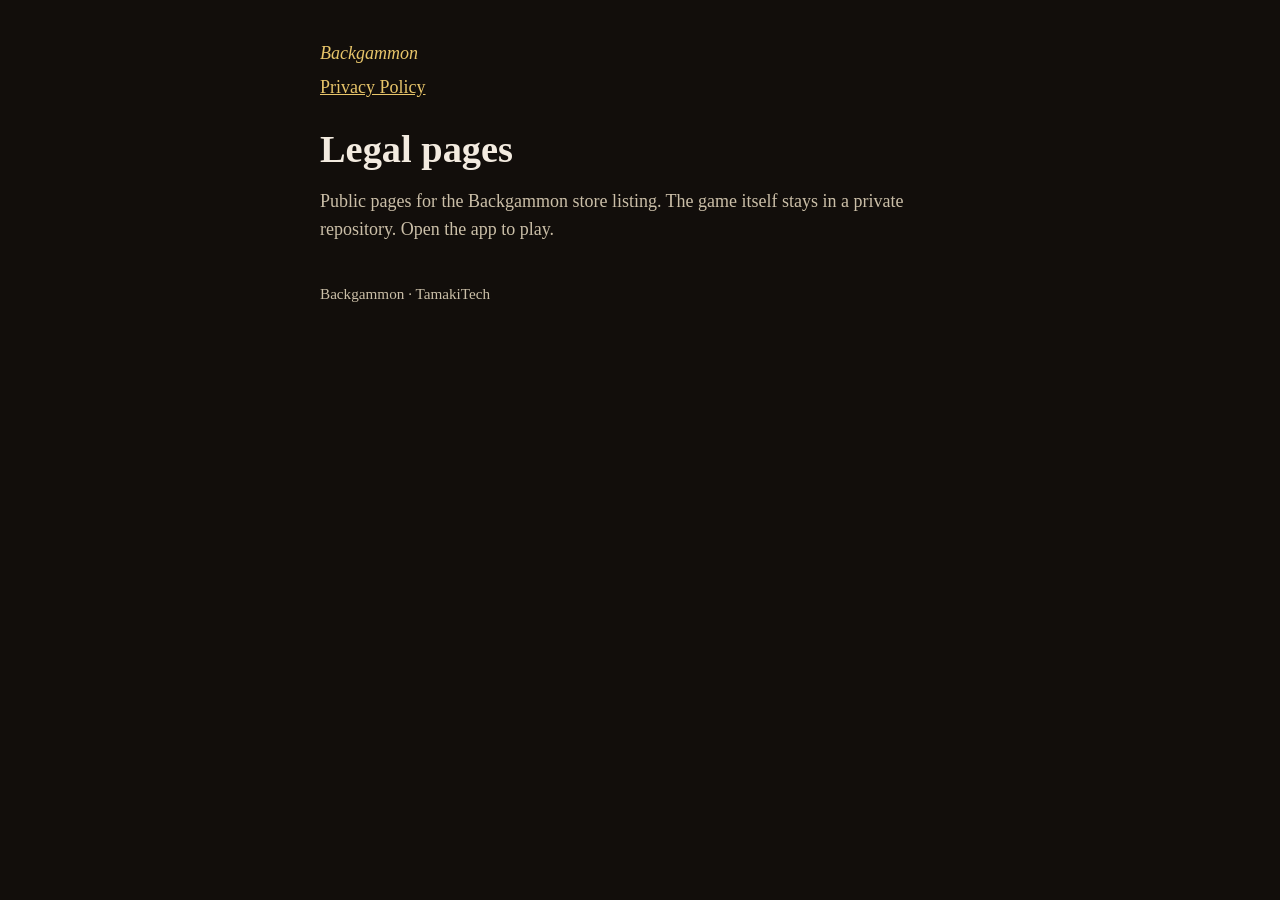
<file: index.html>
<!doctype html>
<html lang="en">
  <head>
    <meta charset="UTF-8" />
    <meta name="viewport" content="width=device-width, initial-scale=1" />
    <meta name="theme-color" content="#120e0b" />
    <title>Backgammon</title>
    <link rel="stylesheet" href="styles.css" />
  </head>
  <body>
    <main>
      <p class="brand">Backgammon</p>
      <nav>
        <a href="privacy.html">Privacy Policy</a>
      </nav>
      <h1>Legal pages</h1>
      <p>
        Public pages for the Backgammon store listing. The game itself stays in a private repository. Open the app
        to play.
      </p>
      <p class="footer">Backgammon · TamakiTech</p>
    </main>
  </body>
</html>
</file>
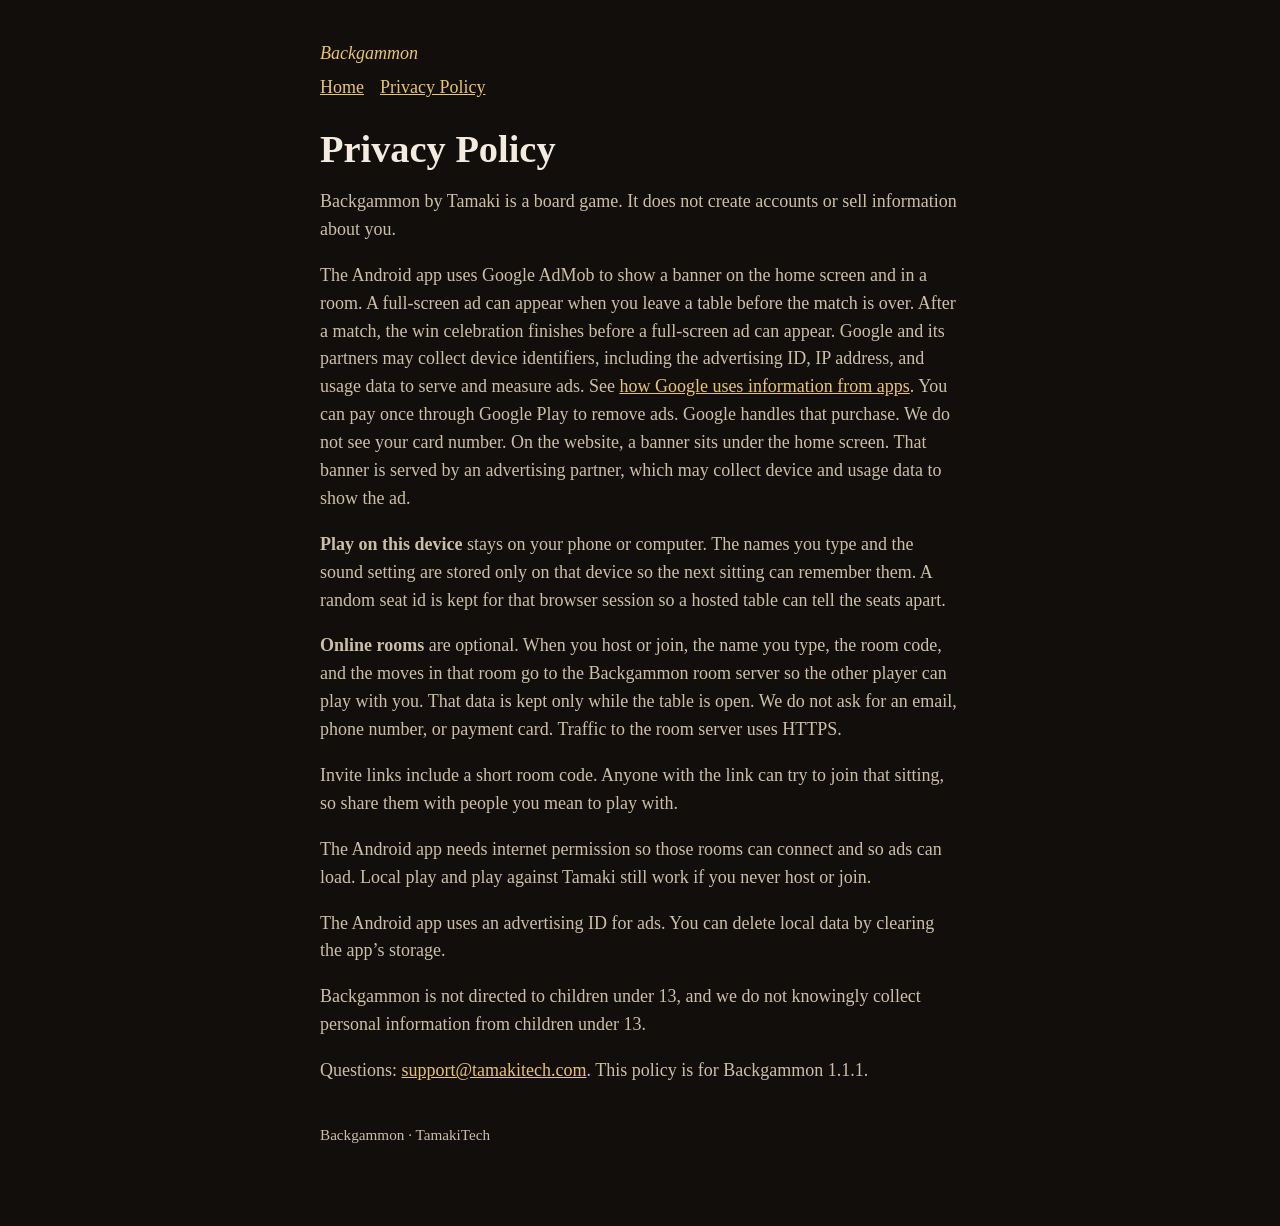
<file: privacy.html>
<!doctype html>
<html lang="en">
  <head>
    <meta charset="UTF-8" />
    <meta name="viewport" content="width=device-width, initial-scale=1" />
    <meta name="theme-color" content="#120e0b" />
    <title>Privacy Policy — Backgammon</title>
    <link rel="stylesheet" href="styles.css" />
  </head>
  <body>
    <main>
      <p class="brand">Backgammon</p>
      <nav>
        <a href="index.html">Home</a>
        <a href="privacy.html">Privacy Policy</a>
      </nav>
      <h1>Privacy Policy</h1>
      <p>Backgammon by Tamaki is a board game. It does not create accounts or sell information about you.</p>
      <p>
        The Android app uses Google AdMob to show a banner on the home screen and in a room. A full-screen ad can
        appear when you leave a table before the match is over. After a match, the win celebration finishes before
        a full-screen ad can appear. Google and its partners may collect device
        identifiers, including the advertising ID, IP address, and usage data to serve and measure ads. See
        <a href="https://policies.google.com/technologies/ads" rel="noopener noreferrer">how Google uses information from apps</a>.
        You can pay once through Google Play to remove ads. Google handles that purchase. We do not see your card
        number. On the website, a banner sits under the home screen. That banner is served by an advertising
        partner, which may collect device and usage data to show the ad.
      </p>
      <p>
        <strong>Play on this device</strong> stays on your phone or computer. The names you type and the sound
        setting are stored only on that device so the next sitting can remember them. A random seat id is kept for
        that browser session so a hosted table can tell the seats apart.
      </p>
      <p>
        <strong>Online rooms</strong> are optional. When you host or join, the name you type, the room code, and the
        moves in that room go to the Backgammon room server so the other player can play with you. That data is kept
        only while the table is open. We do not ask for an email, phone number, or payment card. Traffic to the room
        server uses HTTPS.
      </p>
      <p>
        Invite links include a short room code. Anyone with the link can try to join that sitting, so share them
        with people you mean to play with.
      </p>
      <p>
        The Android app needs internet permission so those rooms can connect and so ads can load. Local play and
        play against Tamaki still work if you never host or join.
      </p>
      <p>
        The Android app uses an advertising ID for ads. You can delete local data by clearing the app’s storage.
      </p>
      <p>
        Backgammon is not directed to children under 13, and we do not knowingly collect personal information from
        children under 13.
      </p>
      <p>Questions: <a href="mailto:support@tamakitech.com">support@tamakitech.com</a>. This policy is for Backgammon 1.1.1.</p>
      <p class="footer">Backgammon · TamakiTech</p>
    </main>
  </body>
</html>
</file>
<file: styles.css>
body {
  margin: 0;
  background: #120e0b;
  color: #f3ebe0;
  font: 18px/1.55 Georgia, "Times New Roman", serif;
}

main {
  max-width: 40rem;
  margin: 0 auto;
  padding: 2.5rem 1.4rem 4rem;
}

.brand {
  margin: 0 0 0.4rem;
  color: #e8c56a;
  font-family: Georgia, "Times New Roman", serif;
  font-style: italic;
}

nav {
  display: flex;
  gap: 1rem;
  margin: 0 0 1.6rem;
}

h1 {
  font-family: Georgia, "Times New Roman", serif;
  font-size: 2.4rem;
  line-height: 1.1;
  margin: 0 0 1rem;
}

p {
  color: #cbbfa8;
}

a {
  color: #e8c56a;
}

.footer {
  margin-top: 2.4rem;
  font-size: 0.95rem;
}
</file>
